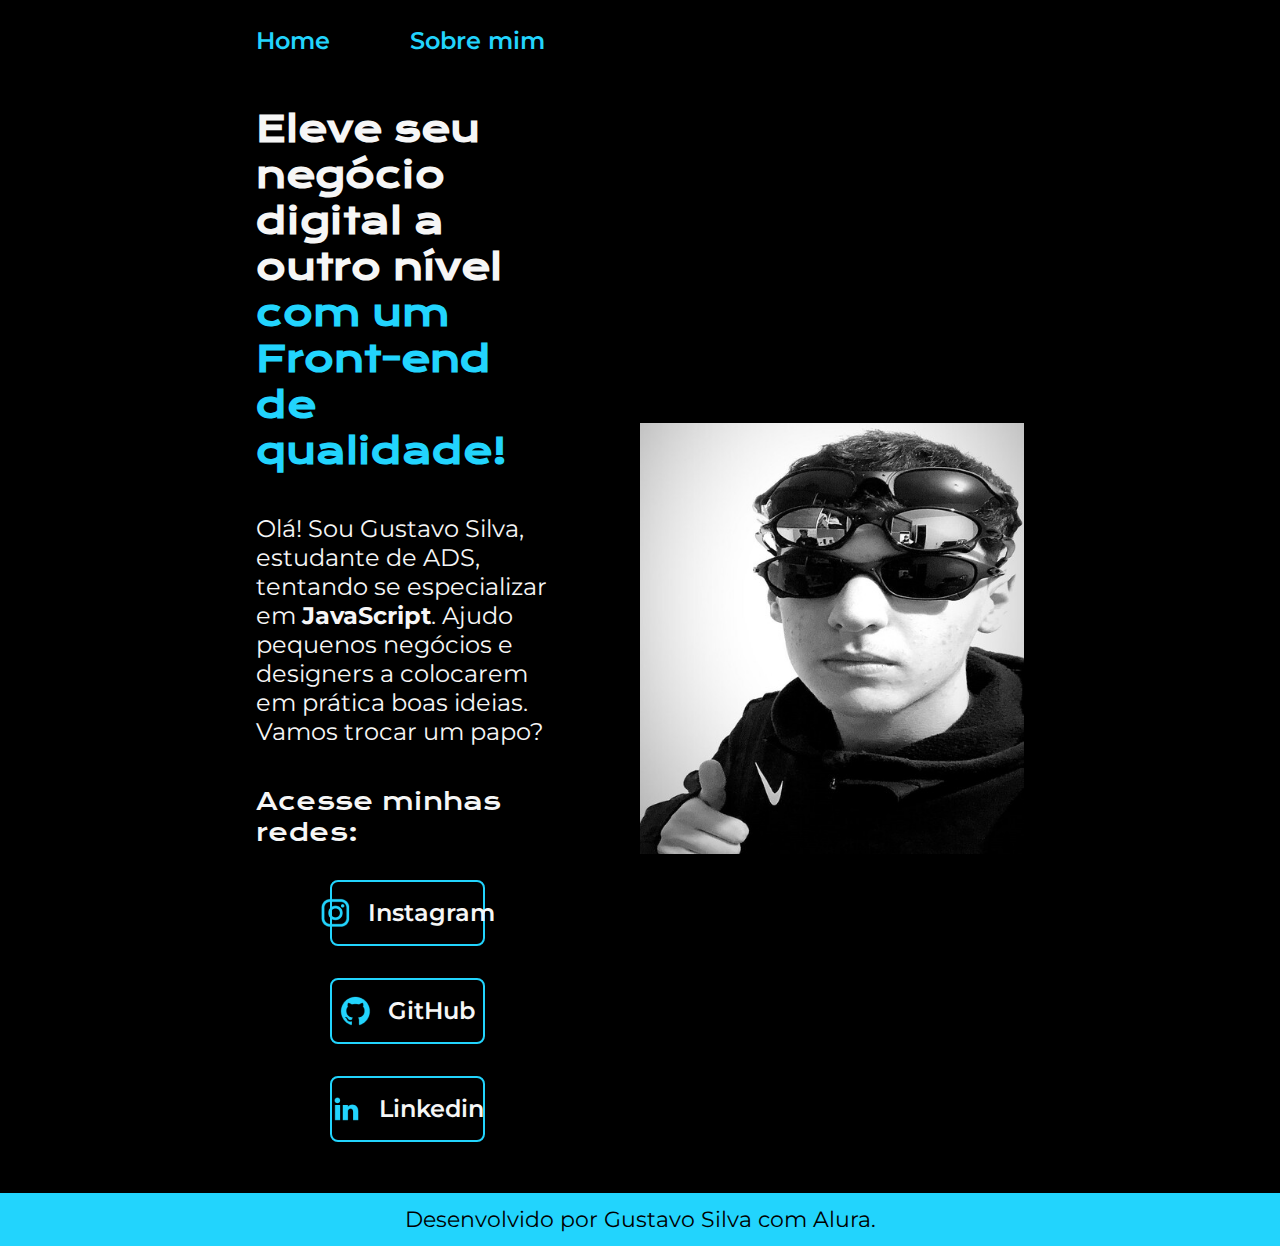
<file: index.html>
<!DOCTYPE html>
<html lang="pt-br">
  <head>
    <meta charset="UTF-8" />
    <meta http-equiv="X-UA-Compatible" content="IE=edge" />
    <meta name="viewport" content="width=device-width, initial-scale=1.0" />
    <title>Portifólio</title>
    <link rel="stylesheet" href="styles/style.css" />
  </head>
  <body>
    <header class="cabecalho">
      <nav class="cabecalho_menu">
        <a class="cabecalho_link" href="index.html">Home</a>
        <a class="cabecalho_link" href="about.html">Sobre mim</a>
      </nav>
    </header>
    <main class="container">
      <section class="apresentacao">
        <h1 class="apresentacao_t">
          Eleve seu negócio digital a outro nível
          <strong class="titulo-destaque"
            >com um Front-end de qualidade!
          </strong>
        </h1>
        <p class="apresentacao_p">
          Olá! Sou Gustavo Silva, estudante de ADS, tentando se especializar em
          <strong>JavaScript</strong>. Ajudo pequenos negócios e designers a
          colocarem em prática boas ideias. Vamos trocar um papo?
        </p>
        <div class="links">
          <h2 class="links_h2">Acesse minhas redes:</h2>
          <a
            class="lk_redes_sociais"
            href="https://www.instagram.com/gu09___/"
            target="_blank"
          >
            <img src="assets/instagram.png" alt="Instagram" />Instagram</a
          >
          <a
            class="lk_redes_sociais"
            href="https://github.com/gustavosantos46"
            target="_blank"
          >
            <img src="assets/github.png" alt="Github" />GitHub</a
          >
          <a
            class="lk_redes_sociais"
            href="https://www.linkedin.com/in/gustavo-silva-a4324b23b/"
            target="_blank"
          >
            <img src="assets/linkedin.png" alt="Linkedin" />Linkedin</a
          >
        </div>
      </section>
      <img class="img" src="assets/gugustro.jpeg" alt="Foto do Gustavo Silva" />
    </main>
    <footer class="rodape">
      <p>Desenvolvido por Gustavo Silva com Alura.</p>
    </footer>
  </body>
</html>
</file>
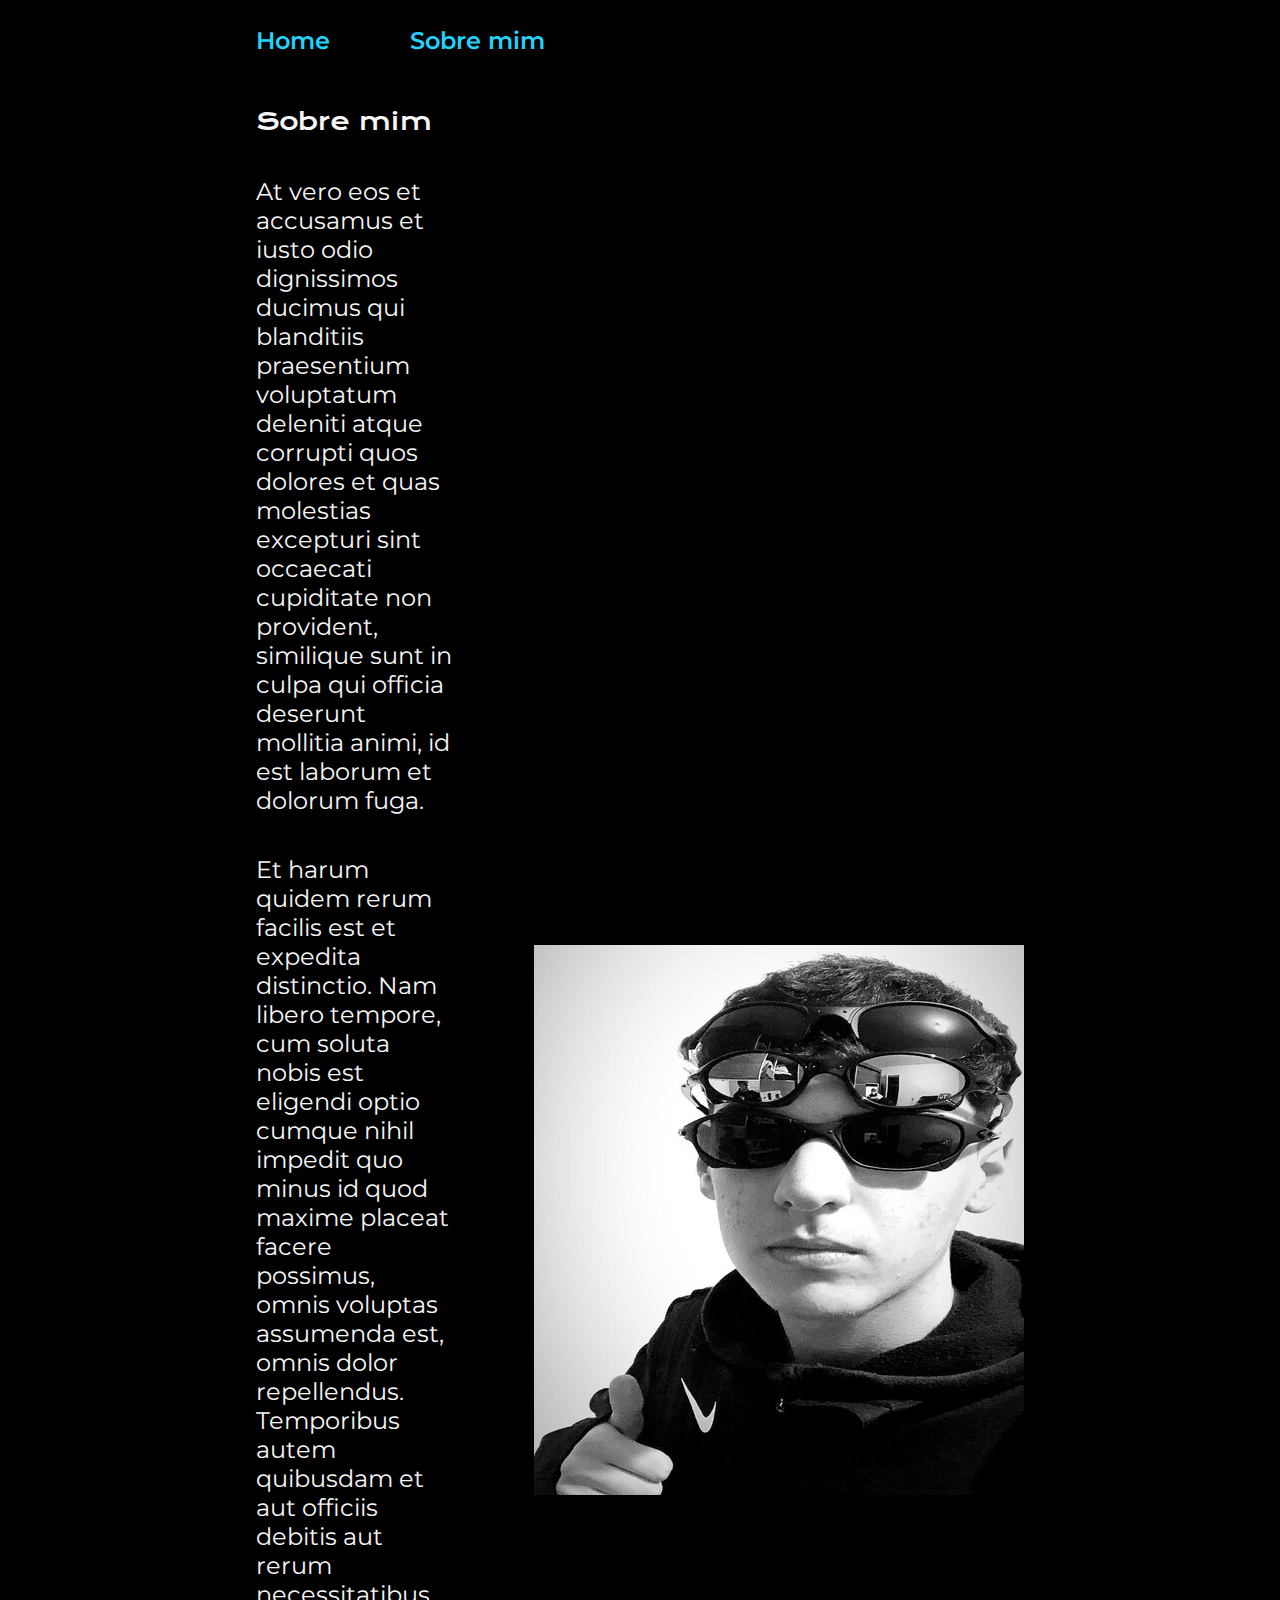
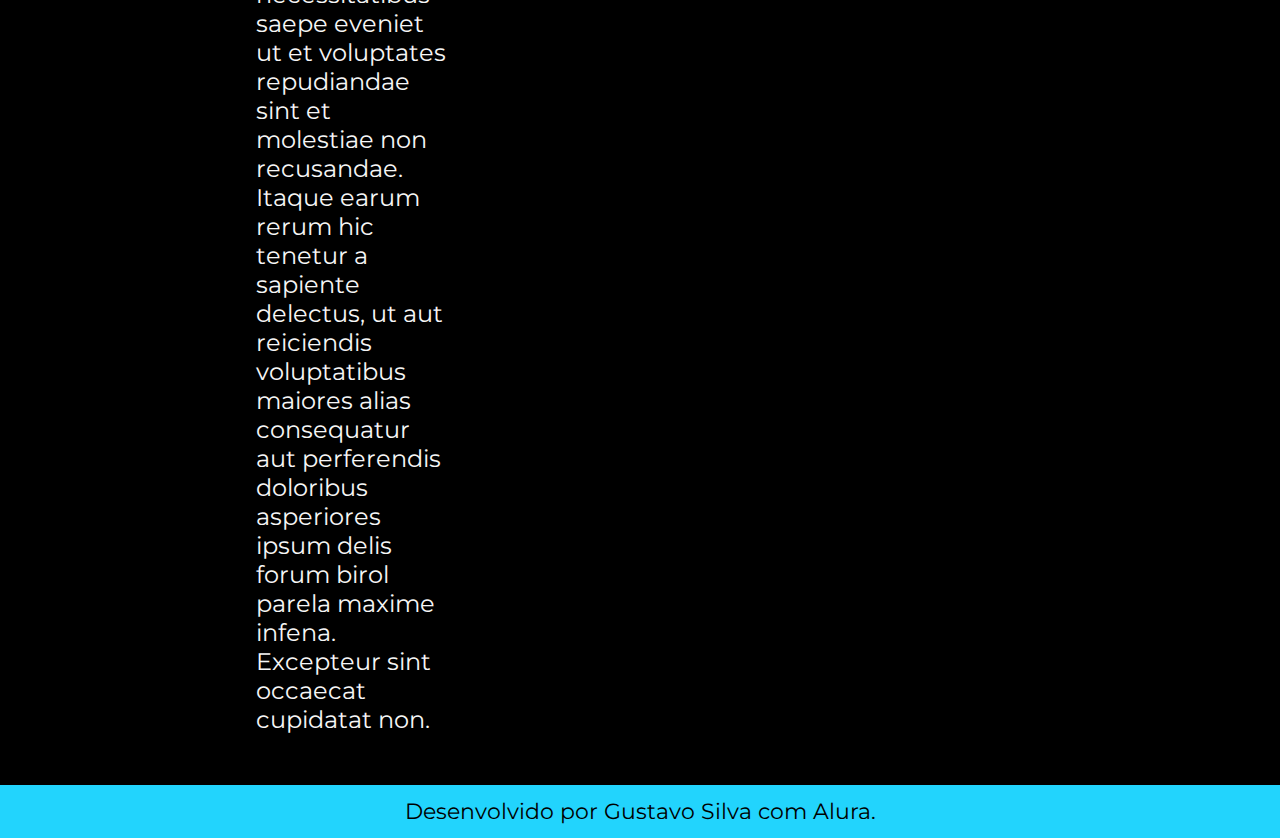
<file: about.html>
<!DOCTYPE html>
<html lang="pt-br">
  <head>
    <meta charset="UTF-8" />
    <meta name="viewport" content="width=device-width, initial-scale=1.0" />
    <title>Sobre Mim</title>
    <link rel="stylesheet" href="styles/style.css" />
  </head>
  <body>
    <header class="cabecalho">
      <nav class="cabecalho_menu">
        <a class="cabecalho_link" href="index.html">Home</a>
        <a class="cabecalho_link" href="about.html">Sobre mim</a>
      </nav>
    </header>
    <main class="container">
      <section class="apresentacao">
        <h2 class="links_h2">Sobre mim</h2>
        <p class="apresentacao_p">
          At vero eos et accusamus et iusto odio dignissimos ducimus qui
          blanditiis praesentium voluptatum deleniti atque corrupti quos dolores
          et quas molestias excepturi sint occaecati cupiditate non provident,
          similique sunt in culpa qui officia deserunt mollitia animi, id est
          laborum et dolorum fuga.
        </p>
        <p class="apresentacao_p">
          Et harum quidem rerum facilis est et expedita distinctio. Nam libero
          tempore, cum soluta nobis est eligendi optio cumque nihil impedit quo
          minus id quod maxime placeat facere possimus, omnis voluptas assumenda
          est, omnis dolor repellendus. Temporibus autem quibusdam et aut
          officiis debitis aut rerum necessitatibus saepe eveniet ut et
          voluptates repudiandae sint et molestiae non recusandae. Itaque earum
          rerum hic tenetur a sapiente delectus, ut aut reiciendis voluptatibus
          maiores alias consequatur aut perferendis doloribus asperiores ipsum
          delis forum birol parela maxime infena. Excepteur sint occaecat
          cupidatat non.
        </p>
      </section>
      <img src="assets/gugustro.jpeg" alt="Foto do Gustavo Silva" />
    </main>
    <footer class="rodape">
      <p>Desenvolvido por Gustavo Silva com Alura.</p>
    </footer>
  </body>
</html>
</file>
<file: styles/style.css>
@import url("https://fonts.googleapis.com/css2?family=Krona+One&family=Montserrat:ital,wght@0,100..900;1,100..900&display=swap");
:root {
    --cor-primaria: #000000;
    --cor-secundaria: #F6F6F6;
    --cor-terciaria: #22d4fd;
    --cor-hover: #272727;

    --fonte-principal: "Krona One", sans-serif;
    --fonte-secundaria: "Montserrat", sans-serif;
}

/* 
 1rem = 16px
*/

* {
  margin: 0;
  padding: 0;
  text-decoration: none;
}

body {
  box-sizing: border-box;
  background-color: var(--cor-primaria);
  color: var(--cor-secundaria);
}

.cabecalho {
  padding: 2% 0% 0% 20%;
}

.cabecalho_menu {
  display: flex;
  gap: 80px;
}

.cabecalho_link {
  font-family: var(--fonte-secundaria);
  font-size: 1.5rem;
  font-weight: 600;
  color: var(--cor-terciaria);
}

.container {
  padding: 4% 20%;
  display: flex;
  align-items: center;
  justify-content: space-between; /* espaça os elementos da página */
  gap: 82px;
}

.apresentacao {
  width: 50%;
  display: flex;
  flex-direction: column;
  gap: 40px; /* cria o espaçamento entre cada um dos elementos */
}

.apresentacao_t {
  font-size: 2.25rem;
  font-family: var(--fonte-principal);
}

.titulo-destaque {
  color: var(--cor-terciaria);
}

.apresentacao_p {
  font-size: 1.5rem;
  font-family:  var(--fonte-secundaria);
}

.links {
  display: flex;
  flex-direction: column;
  justify-content: space-between;
  align-items: center;
  gap: 32px;
}

.links_h2 {
  font-family: var(--fonte-principal);
  font-weight: 400;
  font-size: 1.5rem;
}

.lk_redes_sociais {
  display: flex;
  justify-content: center; /* alinha o conteudo no centro */
  align-items: center;
  gap: 16px;
  color: var(--cor-secundaria);
  border: 2px solid var(--cor-terciaria);
  font-family: var(--fonte-secundaria);
  font-weight: 600;
  width: 50%;
  border-radius: 8px;
  text-align: center;
  font-size: 1.5rem;
  padding: 15px 0;
}

.lk_redes_sociais:hover {
  background-color: var(--cor-hover);
}

.img {
  width: 50%;
  padding-top: 30px;
}

.rodape {
  background-color: var(--cor-terciaria);
  font-family: var(--fonte-secundaria);
  font-size: 1.37rem;
  font-weight: 400;
  color: var(--cor-primaria);
  padding: 13px;
  text-align: center;
}

@media (max-width: 1200px) {
  .cabecalho {
    padding: 10px;
  }

  .cabecalho_menu {
    justify-content: center;
  }

  .container {
    flex-direction: column-reverse;
    padding: 5%;
  }

  .apresentacao {
    width: 100%;
  }

  .lk_redes_sociais {
    font-size: 1em;
  }
}
</file>
